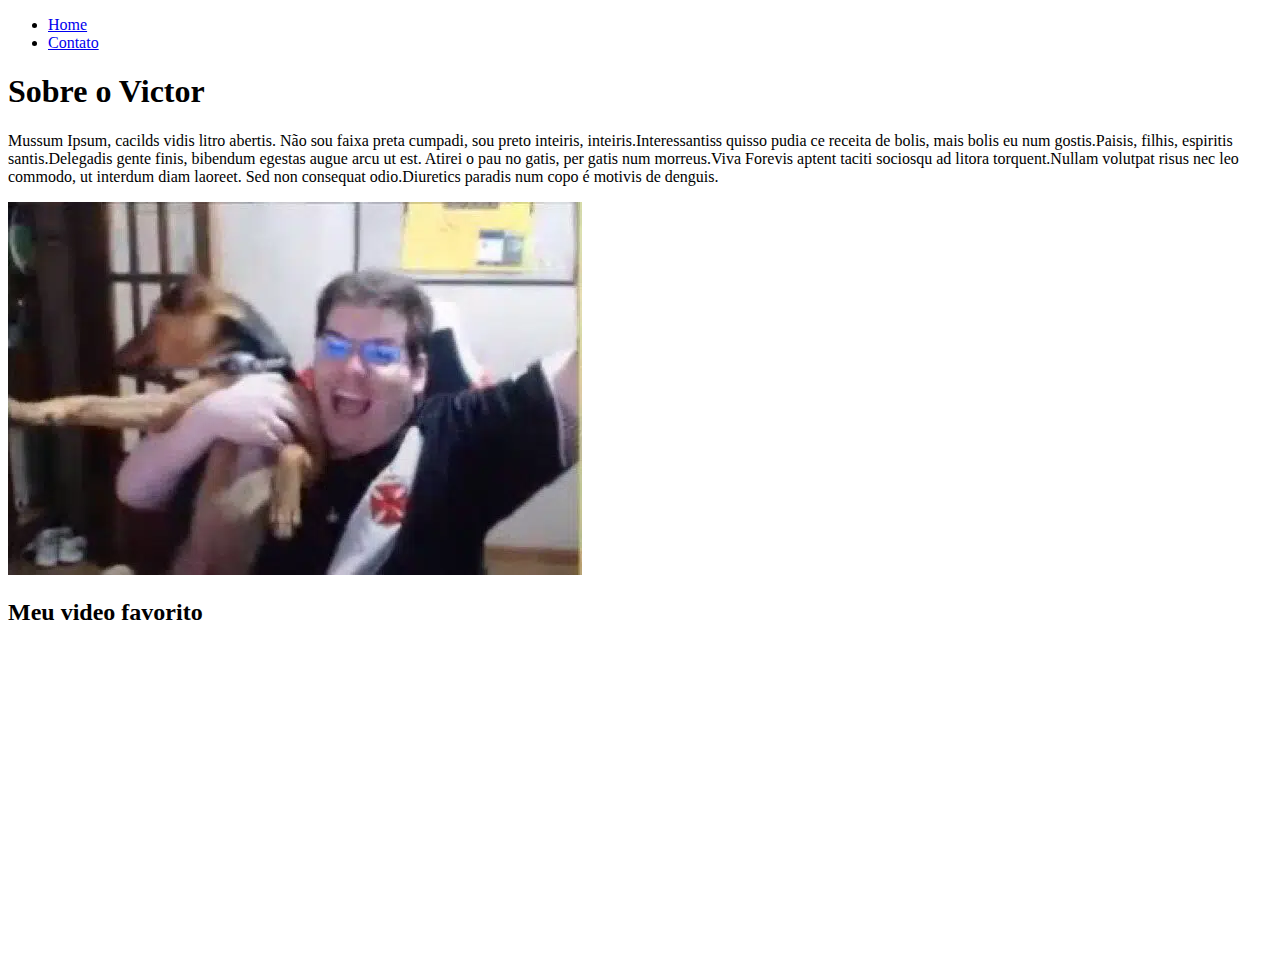
<file: Front/Fundamentos-Web/Exs/Ex00(video)/index.html>
<!DOCTYPE html>
<html lang="pt-br">
<head>
    <meta charset="UTF-8">
    <meta http-equiv="X-UA-Compatible" content="IE=edge">
    <meta name="viewport" content="width=device-width, initial-scale=1.0">
    <title>Home</title>
</head>
<body>

    <header>

        <nav>
            <ul>
                <li><a href="index.html">Home</a></li>

                <li><a href="contato.html">Contato</a></li>
            </ul>
        </nav>

    </header>

    <h1>Sobre o Victor</h1>


    <p>Mussum Ipsum, cacilds vidis litro abertis. Não sou faixa preta cumpadi, sou preto inteiris, inteiris.Interessantiss quisso pudia ce receita de bolis, mais bolis eu num gostis.Paisis, filhis, espiritis santis.Delegadis gente finis, bibendum egestas augue arcu ut est.

    Atirei o pau no gatis, per gatis num morreus.Viva Forevis aptent taciti sociosqu ad litora torquent.Nullam volutpat risus nec leo commodo, ut interdum diam laoreet. Sed non consequat odio.Diuretics paradis num copo é motivis de denguis.</p>

    <img src="img/caze2.webp" alt="casemiro e seu cachorrinho">

    <h2>Meu video favorito</h2>

    <iframe width="560" height="315" src="https://www.youtube.com/embed/jlGFcB8aEsc" title="YouTube video player" frameborder="0" allow="accelerometer; autoplay; clipboard-write; encrypted-media; gyroscope; picture-in-picture" allowfullscreen></iframe>
</body>
</html>
</file>
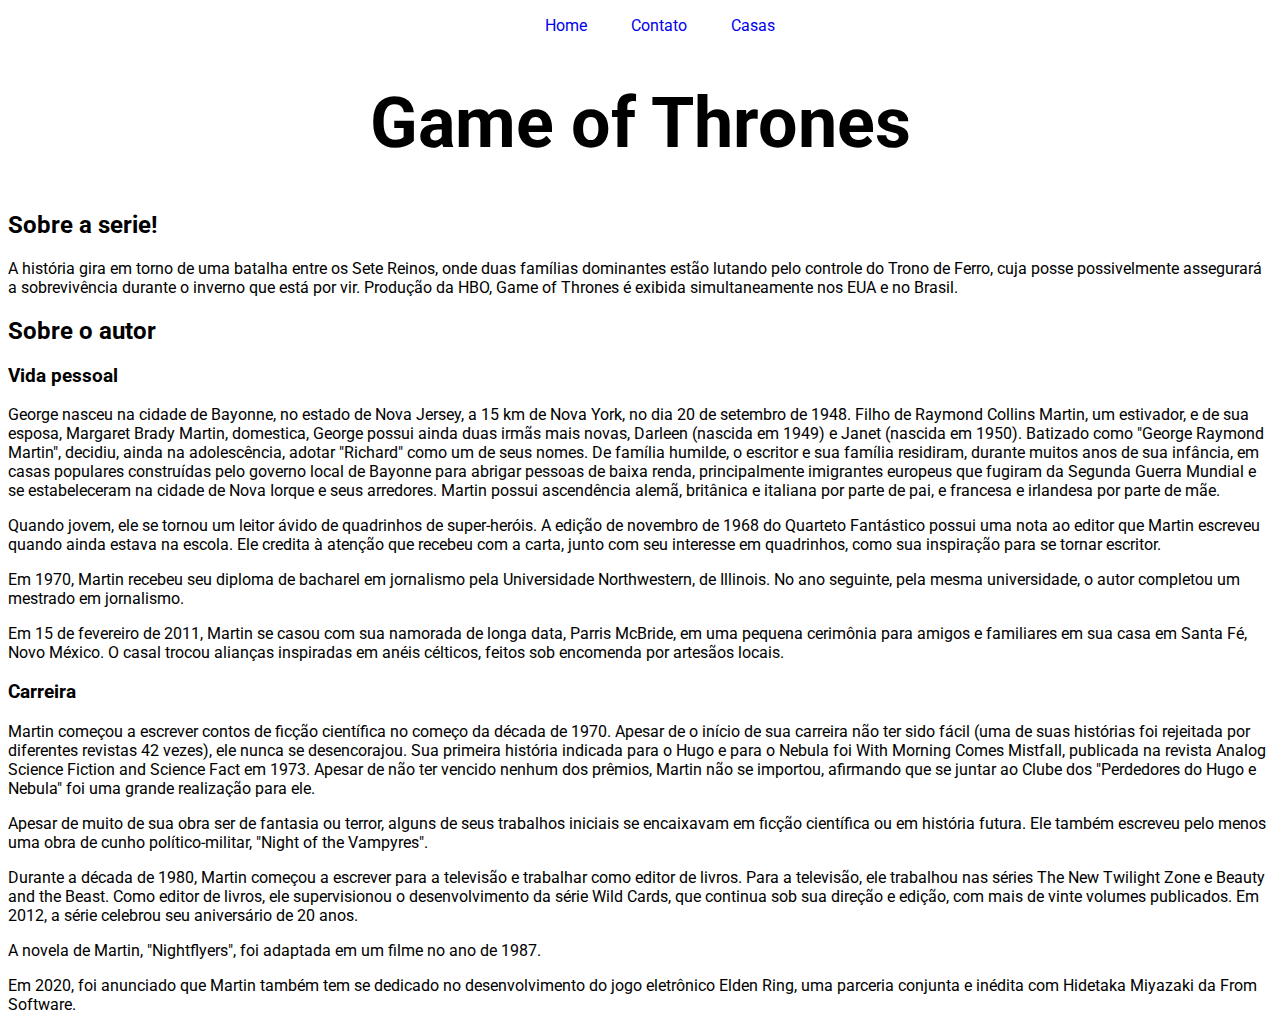
<file: Front/Fundamentos-Web/Exs/Ex01/index.html>
<!DOCTYPE html>
<html lang="pt-br">

<head>
    <meta charset="UTF-8">
    <meta http-equiv="X-UA-Compatible" content="IE=edge">
    <meta name="viewport" content="width=device-width, initial-scale=1.0">
    <link rel="stylesheet" href="style.css">
    <title>Home</title>
</head>

<body>
    <header>
        <ul id="menu">
            <li><a href="index.html">Home</a></li>
            <li><a href="contato.html">Contato</a></li>
            <li><a href="casas.html">Casas</a></li>
        </ul>
    </header>

    <main>
        
        <div class="container">
            <h1 id="titulo">Game of Thrones</h1>
            <h2>Sobre a serie!</h2>
            <div>
                <p>
                    A história gira em torno de uma batalha entre os Sete Reinos, onde duas famílias dominantes estão lutando
                    pelo controle do Trono de Ferro, cuja posse possivelmente assegurará a sobrevivência durante o inverno que
                    está por vir. Produção da HBO, Game of Thrones é exibida simultaneamente nos EUA e no Brasil.</p>
                
            </div>
            
            
            <!--------------------------------------------------------------------->
            
                <h2>Sobre o autor</h2>
                <p>
                    <h3>Vida pessoal</h3>
                </p>
                <div>
                    <p>
                        George nasceu na cidade de Bayonne, no estado de Nova Jersey, a 15 km de Nova York, no dia 20 de setembro de 1948. Filho de Raymond Collins Martin, um estivador, e de sua esposa, Margaret Brady Martin, domestica, George possui ainda duas irmãs mais novas, Darleen (nascida em 1949) e Janet (nascida em 1950). Batizado como "George Raymond Martin", decidiu, ainda na adolescência, adotar "Richard" como um de seus nomes. De família humilde, o escritor e sua família residiram, durante muitos anos de sua infância, em casas populares construídas pelo governo local de Bayonne para abrigar pessoas de baixa renda, principalmente imigrantes europeus que fugiram da Segunda Guerra Mundial e se estabeleceram na cidade de Nova Iorque e seus arredores. Martin possui ascendência alemã, britânica e italiana por parte de pai, e francesa e irlandesa por parte de mãe.
                    </p>
                </div>
                <div>
                    <p>
                        Quando jovem, ele se tornou um leitor ávido de quadrinhos de super-heróis. A edição de novembro de 1968 do Quarteto Fantástico possui uma nota ao editor que Martin escreveu quando ainda estava na escola. Ele credita à atenção que recebeu com a carta, junto com seu interesse em quadrinhos, como sua inspiração para se tornar escritor.
                    </p>
                </div>
            
                <div>
                    <p>
                        Em 1970, Martin recebeu seu diploma de bacharel em jornalismo pela Universidade Northwestern, de Illinois. No ano seguinte, pela mesma universidade, o autor completou um mestrado em jornalismo.
                    </p>
                </div>
                <div>
                    <p>
                        Em 15 de fevereiro de 2011, Martin se casou com sua namorada de longa data, Parris McBride, em uma pequena cerimônia para amigos e familiares em sua casa em Santa Fé, Novo México. O casal trocou alianças inspiradas em anéis célticos, feitos sob encomenda por artesãos locais.
                    </p>
                </div>
            <!--------------------------------------------------------------------->
                <h3>Carreira</h3>
            
                <div>
                    <p>
                        Martin começou a escrever contos de ficção científica no começo da década de 1970. Apesar de o início de sua carreira não ter sido fácil (uma de suas histórias foi rejeitada por diferentes revistas 42 vezes), ele nunca se desencorajou. Sua primeira história indicada para o Hugo e para o Nebula foi With Morning Comes Mistfall, publicada na revista Analog Science Fiction and Science Fact em 1973. Apesar de não ter vencido nenhum dos prêmios, Martin não se importou, afirmando que se juntar ao Clube dos "Perdedores do Hugo e Nebula" foi uma grande realização para ele.
                    </p>
                
               
                    <p>
                        Apesar de muito de sua obra ser de fantasia ou terror, alguns de seus trabalhos iniciais se encaixavam em ficção científica ou em história futura. Ele também escreveu pelo menos uma obra de cunho político-militar, "Night of the Vampyres".
                    </p>
                
            
                
                    <p>
                        Durante a década de 1980, Martin começou a escrever para a televisão e trabalhar como editor de livros. Para a televisão, ele trabalhou nas séries The New Twilight Zone e Beauty and the Beast. Como editor de livros, ele supervisionou o desenvolvimento da série Wild Cards, que continua sob sua direção e edição, com mais de vinte volumes publicados. Em 2012, a série celebrou seu aniversário de 20 anos.
                    </p>
                
            
               
                    <p>
                        A novela de Martin, "Nightflyers", foi adaptada em um filme no ano de 1987.
                    </p>
                
               
                    <p>
                        Em 2020, foi anunciado que Martin também tem se dedicado no desenvolvimento do jogo eletrônico Elden Ring, uma parceria conjunta e inédita com Hidetaka Miyazaki da From Software.
                    </p>
                </div>
        </div>
    </main>

</body>

</html>
</file>
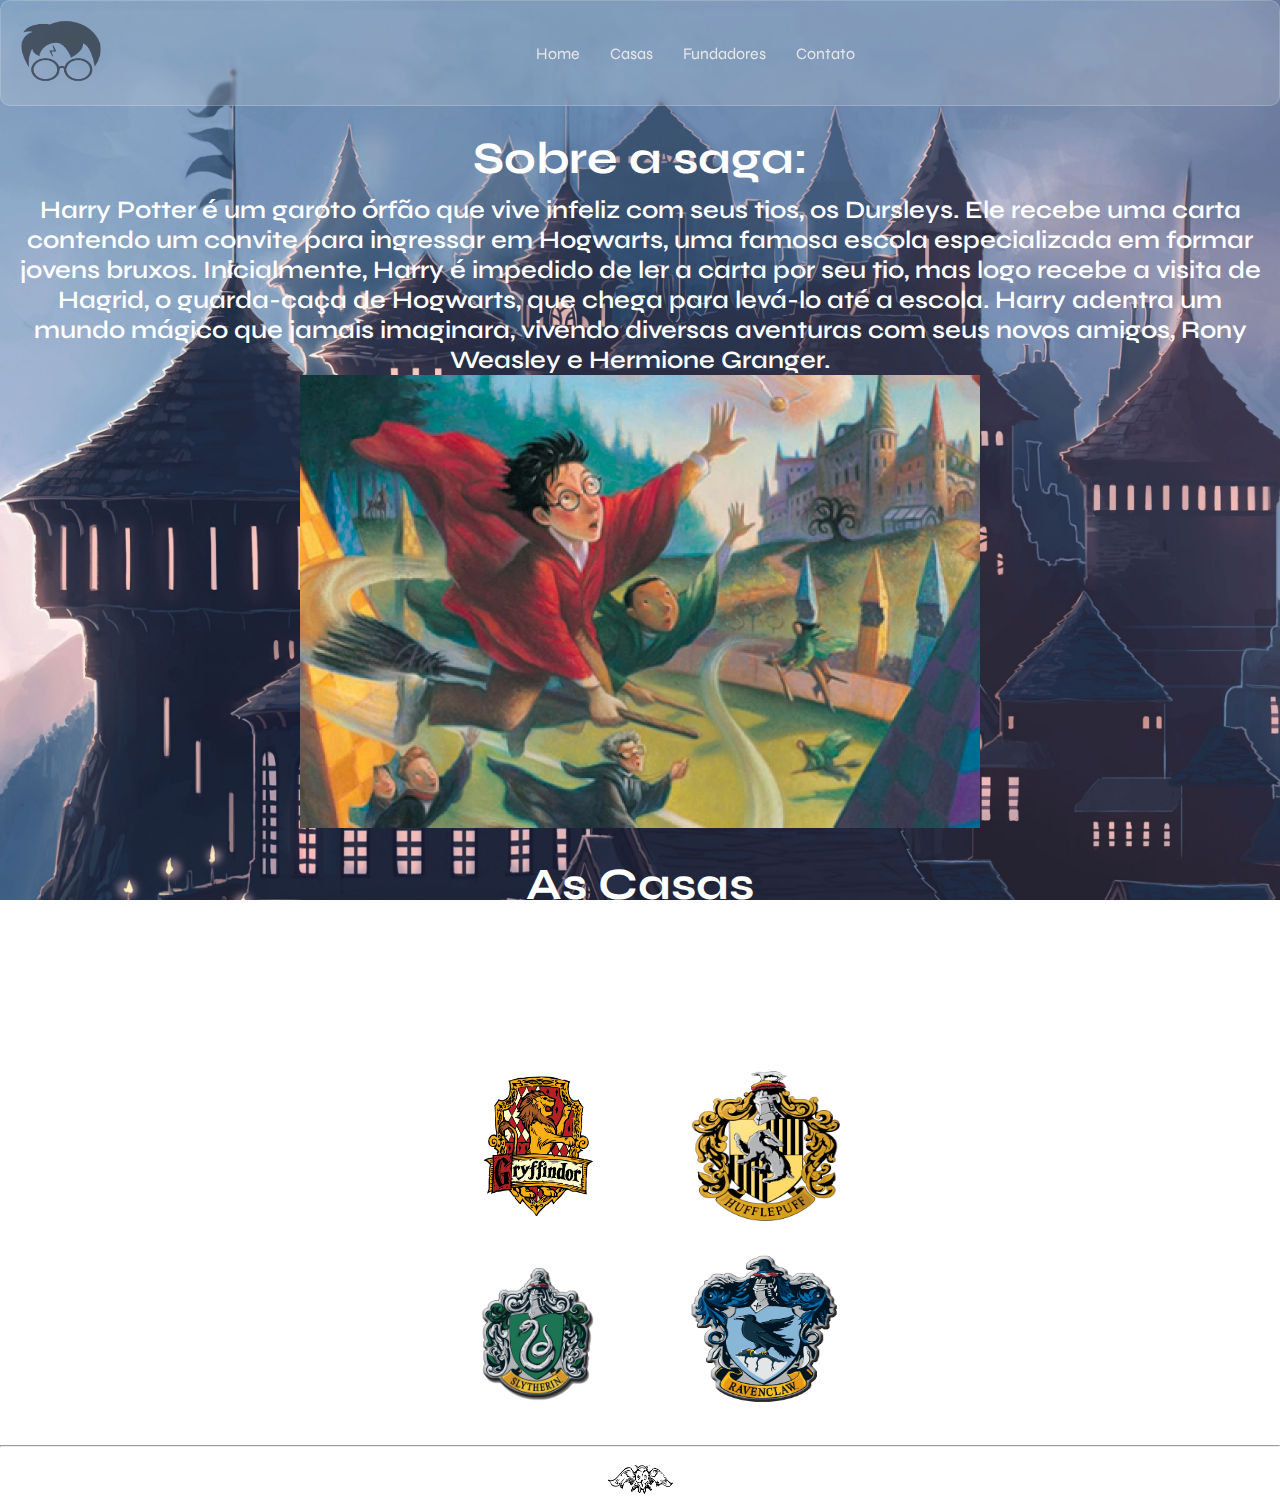
<file: Front/Fundamentos-Web/Exs/Ex02/index.html>
<!DOCTYPE html>
<html lang="pt-br">
<head>
    <meta charset="UTF-8">
    <meta http-equiv="X-UA-Compatible" content="IE=edge">
    <meta name="viewport" content="width=device-width, initial-scale=1.0">
    <link rel="stylesheet" href="assets/style.css">
    <title>Home!</title>
</head>
<body>
    <header>
        <div>
            <img src="assets/img/logos/harry.png" alt="Simbolo reliquias da morte" id="img-logo">
        </div>
        <nav>
            <ul>
                <li><a href="index.html" id="home">Home</a></li>
                <li><a href="casas.html" id="casas">Casas</a></li>
                <li><a href="fundadores.html" id="fundadores">Fundadores</a></li>
                <li><a href="contato.html" id="contatos">Contato</a></li>
            </ul>
        </nav>
    </header>
    <main>
        <div class="container">
            <h1 class="h1-title">Sobre a saga:</h1>
            
            <div class="text-div">
                <p>
                    Harry Potter é um garoto órfão que vive infeliz com seus tios, os Dursleys.
                    Ele recebe uma carta contendo um convite para ingressar em Hogwarts, uma famosa escola especializada em formar jovens bruxos.
                    Inicialmente, Harry é impedido de ler a carta por seu tio, mas logo recebe a visita de Hagrid, o guarda-caça de Hogwarts,
                    que chega para levá-lo até a escola. Harry adentra um mundo mágico que jamais imaginara,
                    vivendo diversas aventuras com seus novos amigos, Rony Weasley e Hermione Granger.
                </p>
            </div>

            <div class="img-text">
                <img src="assets/img/ilustracao01.png" alt="ilustração harry Potter">
            </div>

            <h1 class="h1-title">As Casas</h1>

            <div class="text-div">
                <p>
                    Grifinória, Sonserina, Corvinal e Lufa-Lufa! Quando os quatro fundadores de Escola de Magia e Bruxaria de Hogwarts
                    decidiram criar a escola, lá em 990 d.C.,
                    eles optaram por selecionar os alunos para suas casas (turmas) de acordo com as características que mais admiravam e que
                    desejavam nutrir em seus estudantes.
                    Desde então, a Escola manteve as turmas que já guardam muita história, integrantes famosos e alguns segredos.
                </p>
            </div>

            <div class="container-casas">
                <div class="casas1">
                    <ul>
                        <li>
                            <a href="grifinória.html"><img src="assets/img/logos/Gryffindor-Logo.png" alt="Logo casa de Grifinória" id="grif-img"></a>
                
                            <p>Casa de Grifinória</p>
                        </li>
                        <ul>
                            <li>
                                <a href="sonserina.html"><img src="assets/img/logos/slytherin.png" alt="Logo casa de Sonserina"></a>
                
                                <p>Casa de Sonserina</p>
                            </li>
                    </ul>
                </div>
                <div class="casas2">
                    <ul>
                        <li>
                            <a href="lufalufa.html"><img src="assets/img/logos/lufalufa.png" alt="Logo casa de Lufa-Lufa"></a>
                
                            <p>Casa de Lufa-Lufa</p>
                        </li>
                        <ul>
                            <li>
                                <a href="corvinal.html"><img src="assets/img/logos/ravenclaw.png" alt="Logo casa de Corvinal"></a>
                
                                <p>Casa de Corvinal</p>
                            </li>
                    </ul>
                </div>
            </div>
        </div>
    </main>
    <hr>
    <footer>
        <div class="ft-img">
            <img src="assets/img/logos/coruja.png" alt="">
        </div>
    </footer>
</body>
</html>
</file>
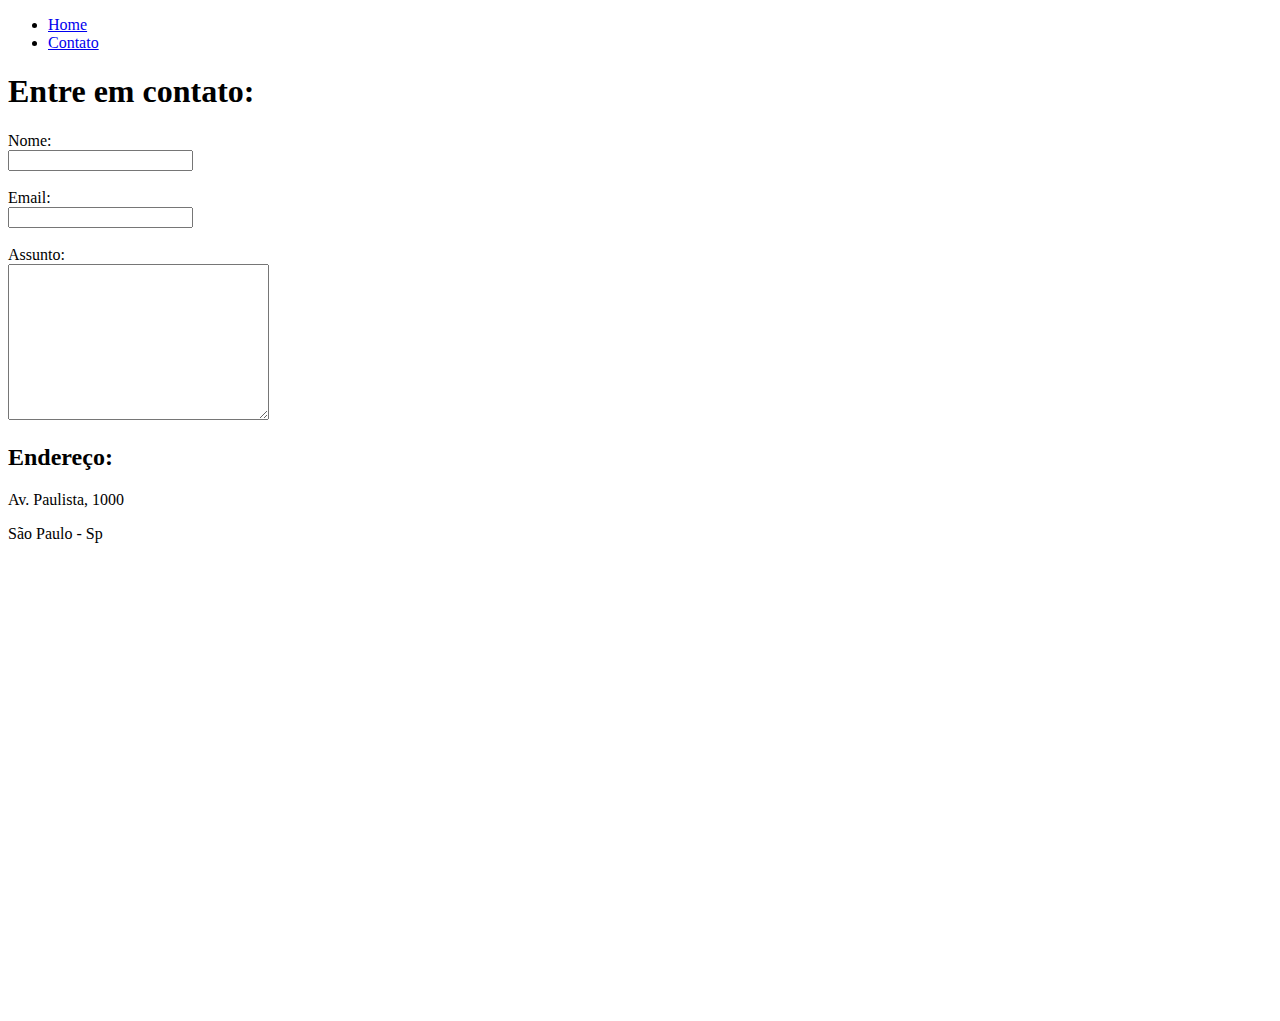
<file: Front/Fundamentos-Web/Exs/Ex00(video)/contato.html>
<!DOCTYPE html>
<html lang="pt-br">

<head>
    <meta charset="UTF-8">
    <meta http-equiv="X-UA-Compatible" content="IE=edge">
    <meta name="viewport" content="width=device-width, initial-scale=1.0">
    <title>Contato</title>
</head>

<body>

    <header>

        <nav>
            <ul>
                <li><a href="index.html">Home</a></li>

                <li><a href="contato.html">Contato</a></li>
            </ul>
        </nav>
        <main>

            <h1>Entre em contato:</h1>
            <form>
                <label for="nome">Nome:</label><br>
                <input type="text" id="nome">
                
                <br>
                <br>

                <label for="email">Email:</label><br>
                <input type="email" id="email">
                
                <br>
                <br>

                <label for="assunto">Assunto:</label><br>
                <textarea name="assunto" id="assunto" cols="30" rows="10"></textarea>
            </form>

            <h2>Endereço:</h2>

            <p>Av. Paulista, 1000</p>
            <p>São Paulo - Sp</p>

            <iframe src="https://www.google.com/maps/embed?pb=!1m18!1m12!1m3!1d3657.0980322469036!2d-46.654126285022166!3d-23.56492238468107!2m3!1f0!2f0!3f0!3m2!1i1024!2i768!4f13.1!3m3!1m2!1s0x94ce5994f2e15a7d%3A0xdeb92126793e5e90!2sAv.%20Paulista%2C%201000%20-%20Bela%20Vista%2C%20S%C3%A3o%20Paulo%20-%20SP%2C%2001310-100!5e0!3m2!1spt-BR!2sbr!4v1647452159085!5m2!1spt-BR!2sbr" width="600" height="450" style="border:0;" allowfullscreen="" loading="lazy"></iframe>
        </main>
    </header>
</file>
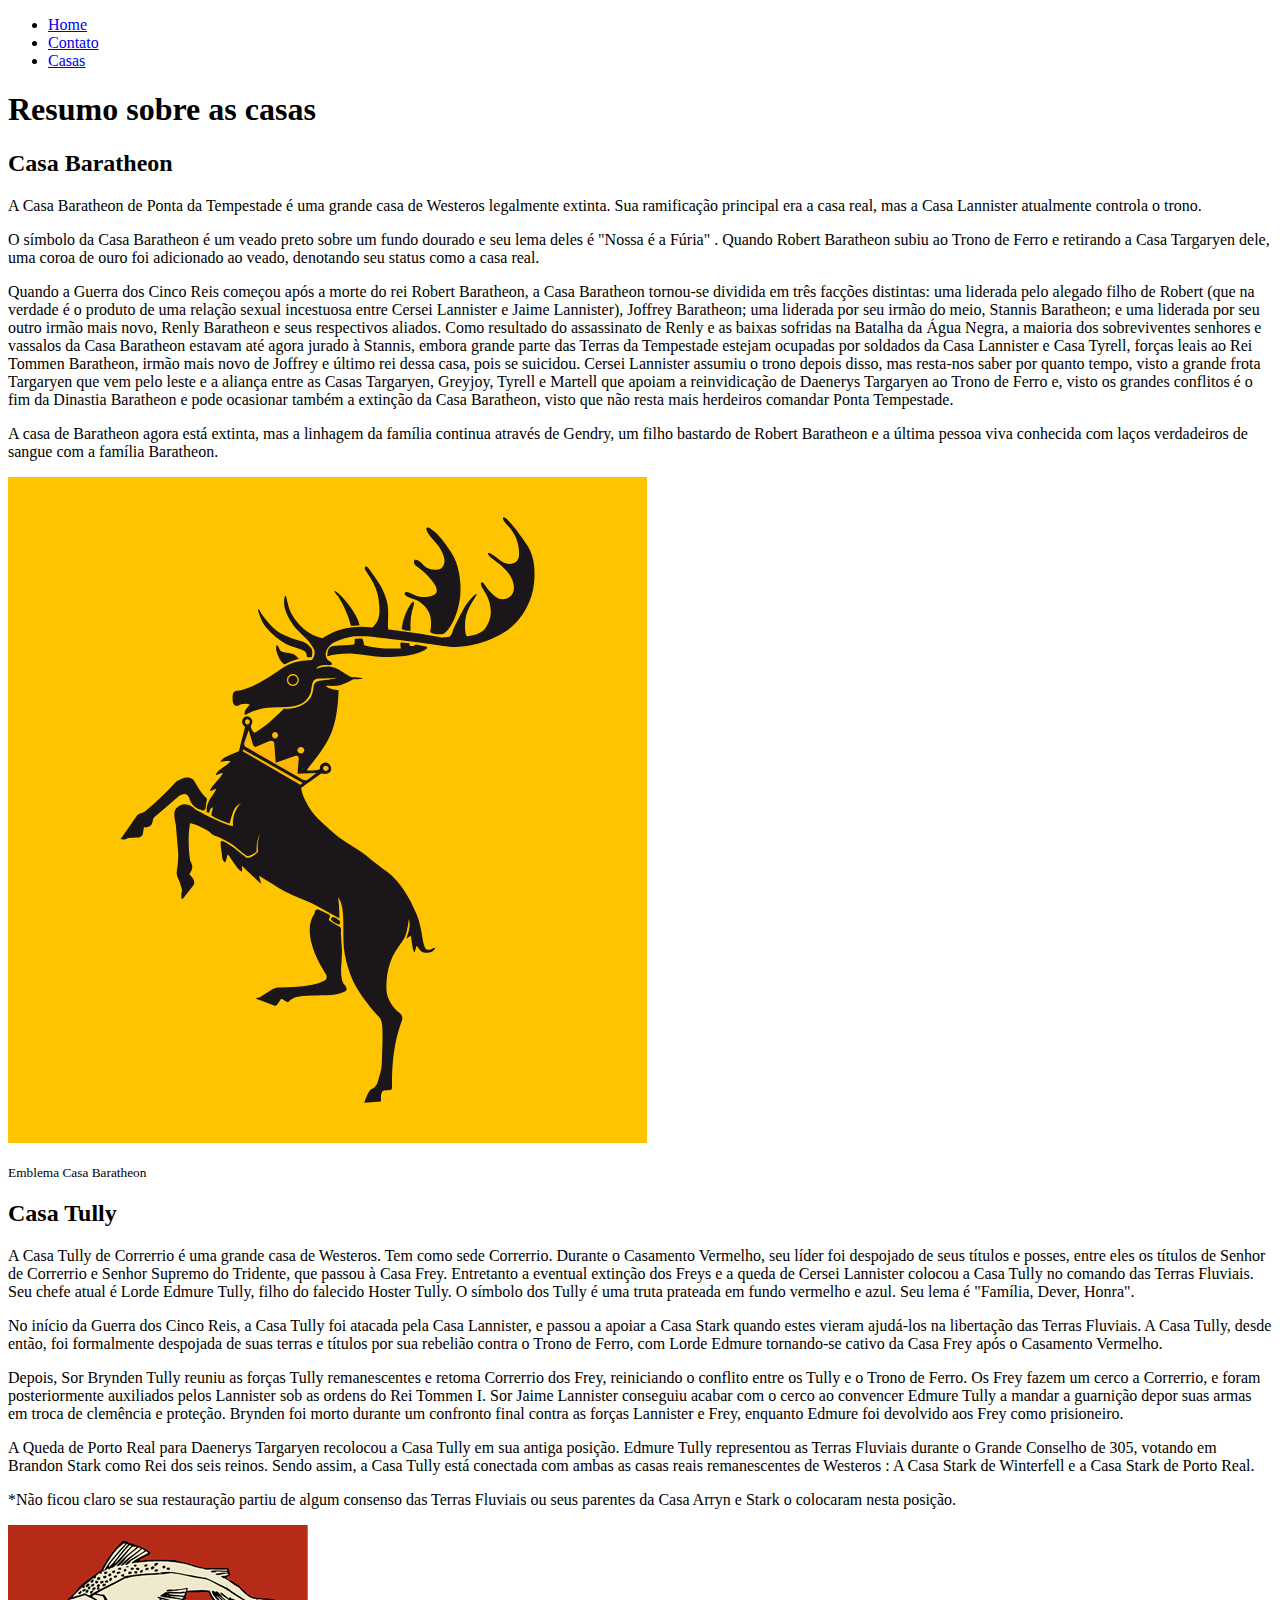
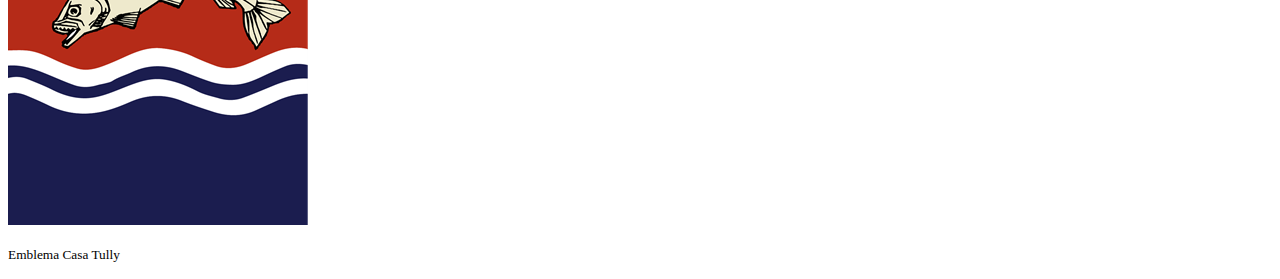
<file: Front/Fundamentos-Web/Exs/Ex01/casas.html>
<!DOCTYPE html>
<html lang="pt-br">
<head>
    <meta charset="UTF-8">
    <meta http-equiv="X-UA-Compatible" content="IE=edge">
    <meta name="viewport" content="width=device-width, initial-scale=1.0">
    <title>Casas</title>
</head>
<body>
    
    <header>
        <ul>
            <li><a href="index.html">Home</a></li>
            <li><a href="contato.html">Contato</a></li>
            <li><a href="casas.html">Casas</a></li>
        </ul>
    </header>

    <main>

        <h1>Resumo sobre as casas</h1>

        <h2>Casa Baratheon</h2>

        <p>
            A Casa Baratheon de Ponta da Tempestade é uma grande casa de Westeros legalmente extinta. Sua ramificação principal era a casa real, mas a Casa Lannister atualmente controla o trono.
        </p>

        <p>
            O símbolo da Casa Baratheon é um veado preto sobre um fundo dourado e seu lema deles é "Nossa é a Fúria" . Quando Robert Baratheon subiu ao Trono de Ferro e retirando a Casa Targaryen dele, uma coroa de ouro foi adicionado ao veado, denotando seu status como a casa real.
        </p>  
            
            
        <p>
            Quando a Guerra dos Cinco Reis começou após a morte do rei Robert Baratheon, a Casa Baratheon tornou-se dividida em três facções distintas: uma liderada pelo alegado filho de Robert (que na verdade é o produto de uma relação sexual incestuosa entre Cersei Lannister e Jaime Lannister), Joffrey Baratheon; uma liderada por seu irmão do meio, Stannis Baratheon; e uma liderada por seu outro irmão mais novo, Renly Baratheon e seus respectivos aliados. Como resultado do assassinato de Renly e as baixas sofridas na Batalha da Água Negra, a maioria dos sobreviventes senhores e vassalos da Casa Baratheon estavam até agora jurado à Stannis, embora grande parte das Terras da Tempestade estejam ocupadas por soldados da Casa Lannister e Casa Tyrell, forças leais ao Rei Tommen Baratheon, irmão mais novo de Joffrey e último rei dessa casa, pois se suicidou. Cersei Lannister assumiu o trono depois disso, mas resta-nos saber por quanto tempo, visto a grande frota Targaryen que vem pelo leste e a aliança entre as Casas Targaryen, Greyjoy, Tyrell e Martell que apoiam a reinvidicação de Daenerys Targaryen ao Trono de Ferro e, visto os grandes conflitos é o fim da Dinastia Baratheon e pode ocasionar também a extinção da Casa Baratheon, visto que não resta mais herdeiros comandar Ponta Tempestade.
        </p>  
            
        <p>
            A casa de Baratheon agora está extinta, mas a linhagem da família continua através de Gendry, um filho bastardo de Robert Baratheon e a última pessoa viva conhecida com laços verdadeiros de sangue com a família Baratheon.
        </p>

        <img src="assets/img/Casa Baratheon.svg" alt="Casa Baratheon">
        <p><small>Emblema Casa Baratheon</small></p>


        <h2>Casa Tully</h2>

        <p>
            A Casa Tully de Correrrio é uma grande casa de Westeros. Tem como sede Correrrio. Durante o Casamento Vermelho, seu líder foi despojado de seus títulos e posses, entre eles os títulos de Senhor de Correrrio e Senhor Supremo do Tridente, que passou à Casa Frey. Entretanto a eventual extinção dos Freys e a queda de Cersei Lannister colocou a Casa Tully no comando das Terras Fluviais. Seu chefe atual é Lorde Edmure Tully, filho do falecido Hoster Tully. O símbolo dos Tully é uma truta prateada em fundo vermelho e azul. Seu lema é "Família, Dever, Honra".
        </p>

        <p>    
            No início da Guerra dos Cinco Reis, a Casa Tully foi atacada pela Casa Lannister, e passou a apoiar a Casa Stark quando estes vieram ajudá-los na libertação das Terras Fluviais. A Casa Tully, desde então, foi formalmente despojada de suas terras e títulos por sua rebelião contra o Trono de Ferro, com Lorde Edmure tornando-se cativo da Casa Frey após o Casamento Vermelho.
        </p>


        <p>
            Depois, Sor Brynden Tully reuniu as forças Tully remanescentes e retoma Correrrio dos Frey, reiniciando o conflito entre os Tully e o Trono de Ferro. Os Frey fazem um cerco a Correrrio, e foram posteriormente auxiliados pelos Lannister sob as ordens do Rei Tommen I. Sor Jaime Lannister conseguiu acabar com o cerco ao convencer Edmure Tully a mandar a guarnição depor suas armas em troca de clemência e proteção. Brynden foi morto durante um confronto final contra as forças Lannister e Frey, enquanto Edmure foi devolvido aos Frey como prisioneiro.
        </p>

        <p>
            A Queda de Porto Real para Daenerys Targaryen recolocou a Casa Tully em sua antiga posição. Edmure Tully representou as Terras Fluviais durante o Grande Conselho de 305, votando em Brandon Stark como Rei dos seis reinos. Sendo assim, a Casa Tully está conectada com ambas as casas reais remanescentes de Westeros : A Casa Stark de Winterfell e a Casa Stark de Porto Real.
        </p>

        <p>
            *Não ficou claro se sua restauração partiu de algum consenso das Terras Fluviais ou seus parentes da Casa Arryn e Stark o colocaram nesta posição.
        </p>

        <img src="assets/img/Casa Tully.png" alt="Casa Tully">
        <p><small>Emblema Casa Tully</small></p>
    </main>


</body>
</html>
</file>
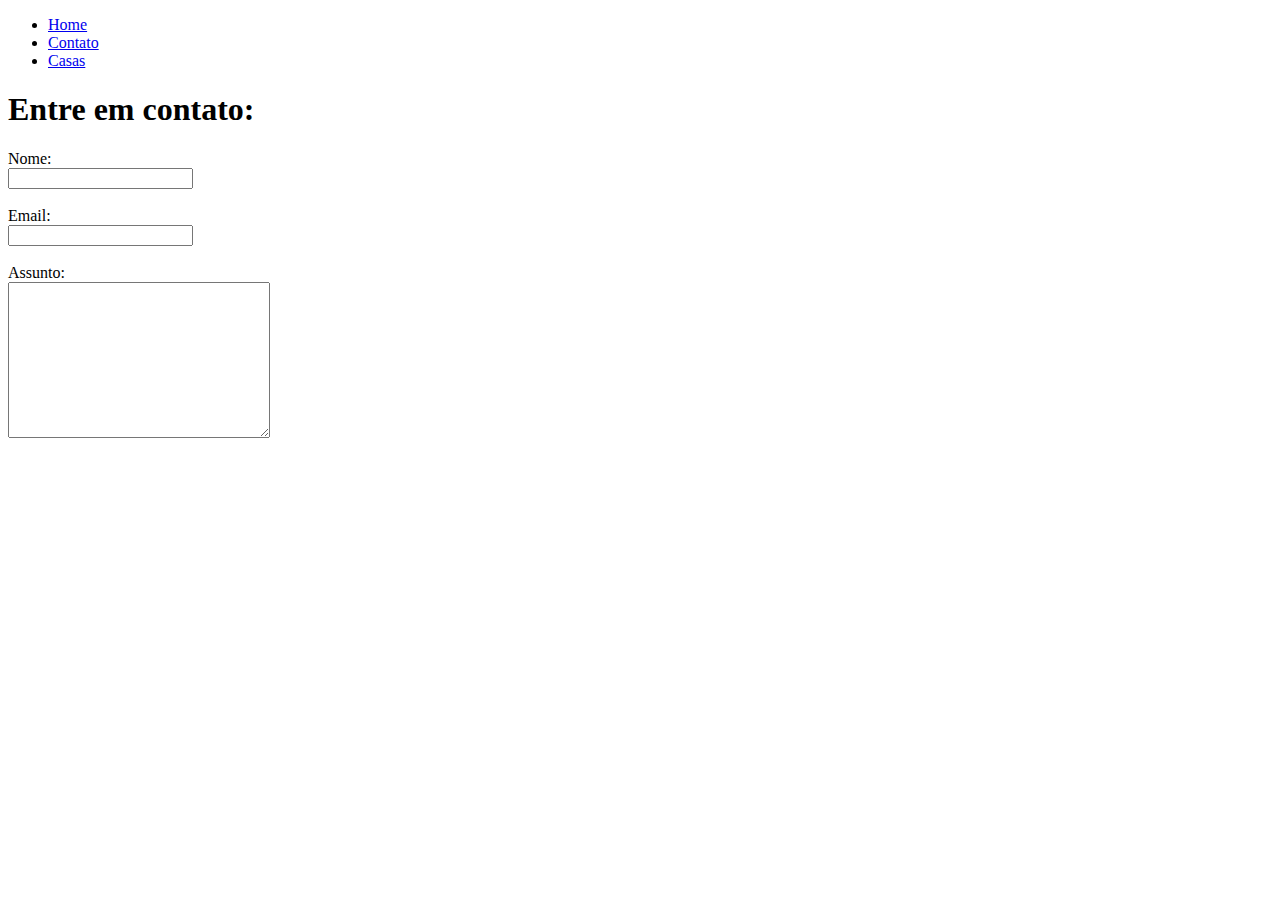
<file: Front/Fundamentos-Web/Exs/Ex01/contato.html>
<!DOCTYPE html>
<html lang="pt-br">
<head>
    <meta charset="UTF-8">
    <meta http-equiv="X-UA-Compatible" content="IE=edge">
    <meta name="viewport" content="width=device-width, initial-scale=1.0">
    <title>Contato</title>
</head>
<body>
    
    <header>
        <ul>
            <li><a href="index.html">Home</a></li>
            <li><a href="contato.html">Contato</a></li>
            <li><a href="casas.html">Casas</a></li>
        </ul>
    </header>

    <main>
        <h1>Entre em contato:</h1>
            <form>
                <label for="nome">Nome:</label><br>
                <input type="text" id="nome">
                
                <br>
                <br>

                <label for="email">Email:</label><br>
                <input type="email" id="email">
                
                <br>
                <br>

                <label for="assunto">Assunto:</label><br>
                <textarea name="assunto" id="assunto" cols="30" rows="10"></textarea>
            </form>
    </main>
</body>
</html>
</file>
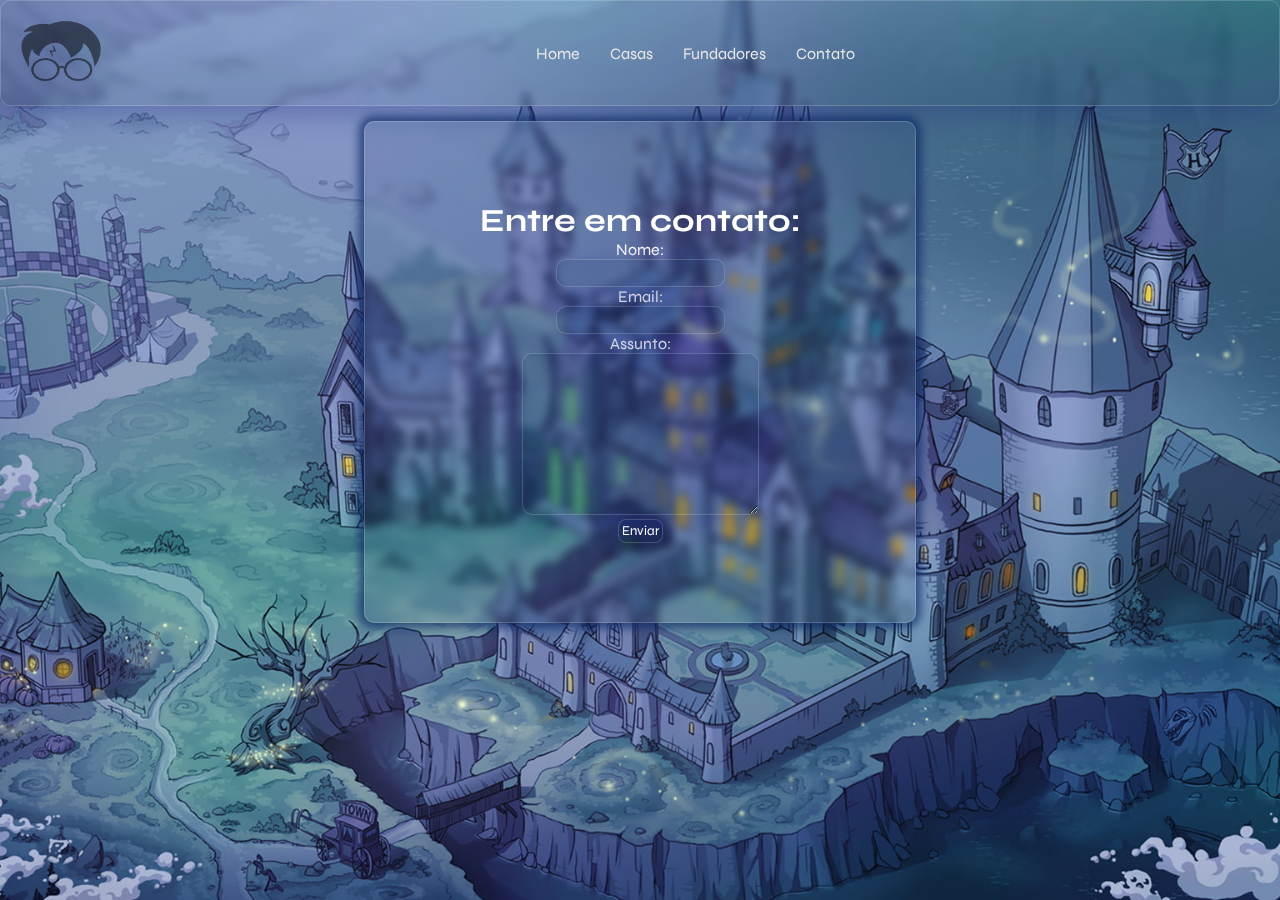
<file: Front/Fundamentos-Web/Exs/Ex02/contato.html>
<!DOCTYPE html>
<html lang="pt-br">
<head>
    <meta charset="UTF-8">
    <meta http-equiv="X-UA-Compatible" content="IE=edge">
    <meta name="viewport" content="width=device-width, initial-scale=1.0">
    <link rel="stylesheet" href="assets/style-contato.css">
    <title>Contato!</title>
</head>
<body>

    <header>
        <div>
            <img src="assets/img/logos/harry.png" alt="Simbolo reliquias da morte" id="img-logo">
        </div>
        <nav>
            <ul>
                <li><a href="index.html" id="home">Home</a></li>
                <li><a href="casas.html" id="casas">Casas</a></li>
                <li><a href="fundadores.html" id="fundadores">Fundadores</a></li>
                <li><a href="contato.html" id="contatos">Contato</a></li>
            </ul>
        </nav>
    </header>
    <main>
        <div class="form-container">
            <h1>Entre em contato:</h1>
                    <form>
                        <label for="nome">Nome:</label><br>
                        <input type="text" id="nome" onkeyup="validarNome()" value="">
                        <div id="txtNome"></div>
            
                        
                        
                        <label for="email">Email:</label><br>
                        <input type="email" id="email" onkeyup="validarEmail()" value="">
                        <div id="txtEmail"></div>

                        
                        
                        <label for="assunto">Assunto:</label><br>
                        <textarea name="assunto" id="assunto" cols="30" rows="10" onkeyup="validarAssunto()"></textarea>
                        <div id="txtAssunto"></div>
                        
                        <p><button class="btn" onclick="enviar()" value="enviar" type="submit">Enviar</button></p>

                    </form>
        </div>
    </main>

    <footer>

    </footer>

    <script src="assets/Js/script.js">

    </script>

</body>
</html>
</file>
<file: Front/Fundamentos-Web/Exs/Ex01/style.css>
@import url('https://fonts.googleapis.com/css2?family=Roboto&display=swap');

*{
    font-family: 'Roboto', sans-serif;
    text-decoration: none;
}

header {
    text-align: center;
}

#menu li {
    display: inline;
    padding: 20px;
    text-align: center;
}

#menu ul li a  {
   color: black;
}

a:visited{
    color: black;
}

#titulo {
    text-align: center;
    font-size: 70px;
}

container{
    display: flex;
}
</file>
<file: Front/Fundamentos-Web/Exs/Ex02/assets/style.css>
@import url('https://fonts.googleapis.com/css2?family=Syne&display=swap');


/* ===== Scrollbar CSS ===== */
  * {
    scrollbar-width: auto;
    scrollbar-color: #7591ff #f5f5f550;
  }

  *::-webkit-scrollbar {
    width: 16px;
  }

  *::-webkit-scrollbar-track {
    background: #f5f5f552;
  }

  *::-webkit-scrollbar-thumb {
    background-color: #7591ff;
    border-radius: 10px;
    border: 3px outset #ffffff;
  }




*{
    font-family: 'Syne', sans-serif;
    margin: 0;
    padding: 0;
    text-decoration: none;
    list-style: none;
}

body{
    color: white;
    background-image: url(img/fundo03.jpg);
    background-position: center;
    background-repeat: no-repeat;
    background-size: cover;
    background-attachment: fixed;
    scroll-behavior: smooth;
}

header{

    display: flex;
    border-radius: 0px 0px 50px 50px / 0px 0px 30px 30px;


    background: rgba(231, 231, 231, 0.178);
    backdrop-filter: blur( 1.5px );
    -webkit-backdrop-filter: blur( 2.5px );
    border-radius: 10px;
    border: 1px solid rgba( 255, 255, 255, 0.18 );
    
}

header nav ul li{
    display: flex;
    padding: 15px;
    
}

header nav ul{
    display: flex;
    flex-direction: row;
}

header nav {
    display: flex;
    align-items: center;
    margin: auto;
}


header nav ul li a{
    color: rgb(231, 231, 231);
}

/*header nav ul li a:hover{
    text-decoration: underline rgba(235, 207, 247, 0.856) 2px;
}*/

#img-logo{
    height: 100px;
    width: 100px;
    padding-left: 10px;
    opacity: 0.5;
}

.container{
   text-align: center;
}

.casas1 img{
    height: 150px;
    width: 150px;
}

#grif-img{
    height: 150px;
    width: 250px;
}

.casas2 img{
    height: 150px;
    width: 150px;
}


.h1-title{
    font-size: 45px;
    padding-top: 25px;
    padding-bottom: 10px;
    text-align: center;
}

.text-div p{
    text-align: center;
    padding-left: 10px;
    padding-right: 10px;
    font-size: 25px;
    font-weight: 600;
}

.casas1, .casas2 p{
    font-size: 25px;
}



#home:hover{
    color: #ae0001;
    transition: 0.4s;
  }
  
  #casas:hover{
    color: #082664;
    transition: 0.4s;
  }
  
  #fundadores:hover{
    color: #E9AC2D;
    transition: 0.4s;
  }
  
  #contatos:hover{
    color: #1a472a;
    transition: 0.4s;
  }

/*------------------------------------*/



.container-casas{
    display: flex;
    flex-direction: row;
   justify-content: center;
}


.container-casas > .casas1 {
    display: inline-block;
   justify-content: center;
}

.container-casas > .casas1 > li {
    flex-direction: row;
   
}


/*--------------------------------------------------*/

.ft-img{
    display: flex;
    justify-content: center;
    align-items: center;
}

.ft-img img{
    width: 65px;
    height: 65px;
    
}
</file>
<file: Front/Fundamentos-Web/Exs/Ex02/assets/style-contato.css>
@import url('https://fonts.googleapis.com/css2?family=Syne&display=swap');


/* ===== Scrollbar CSS ===== */
  * {
    scrollbar-width: auto;
    scrollbar-color: #7591ff #f5f5f550;
  }

  *::-webkit-scrollbar {
    width: 16px;
  }

  *::-webkit-scrollbar-track {
    background: #f5f5f552;
  }

  *::-webkit-scrollbar-thumb {
    background-color: #7591ff;
    border-radius: 10px;
    border: 3px outset #ffffff;
  }

/*------------------------------------------------------------*/


*{
    font-family: 'Syne', sans-serif;
    margin: 0;
    padding: 0;
    text-decoration: none;
}

body{
    color: white;
    background-image: url(img/hog-noite.jpg);
    background-position: center;
    background-repeat: no-repeat;
    background-size: cover;
    background-attachment: fixed;
}

/*------------------------------------------------------------*/

header{

    display: flex;
    border-radius: 0px 0px 50px 50px / 0px 0px 30px 30px;

    background: rgba( 8, 38, 100, 0.1 );
    box-shadow: 0 8px 32px 0 rgba( 31, 38, 135, 0.37 );
    backdrop-filter: blur( 4.5px );
    -webkit-backdrop-filter: blur( 4.5px );
    border-radius: 10px;
    border: 1px solid rgba( 255, 255, 255, 0.18 );
    
}

header nav ul li{
    display: flex;
    padding: 15px;
    
}

header nav ul{
    display: flex;
    flex-direction: row;
}

header nav {
    display: flex;
    align-items: center;
    margin: auto;
}


header nav ul li a{
    color: rgb(231, 231, 231);
}

#img-logo{
  height: 100px;
  width: 100px;
  padding-left: 10px;
  opacity: 0.5;
}

/*------------------------------------------------------------*/

#home:hover{
  color: #ae0001;
  transition: 0.4s;
}

#casas:hover{
  color: #082664;
  transition: 0.4s;
}

#fundadores:hover{
  color: #E9AC2D;
  transition: 0.4s;
}

#contatos:hover{
  color: #1a472a;
  transition: 0.4s;
}



/*------------------------------------------------------------*/

main{
  padding: 15px;
}


.container{
   text-align: center;
}

.form-container{
  /*background-color: #082664;*/
  width: 550px;
  height: 500px;
  text-align: center;
  align-items: center;
  align-self: center;
  align-content: center;
  margin: auto;

  border-radius: 45px;

  background: rgba( 8, 38, 100, 0.1 );
  box-shadow: 0 8px 32px 0 rgba( 31, 38, 135, 0.37 );
  backdrop-filter: blur( 4.5px );
  -webkit-backdrop-filter: blur( 4.5px );
  border-radius: 10px;
  border: 1px solid rgba( 255, 255, 255, 0.18 );
  
  -webkit-box-shadow: 0px 0px 10px 1px rgba(8,38,100,0.71); 
  box-shadow: 0px 0px 10px 5px rgba(8,38,100,0.71);

}



form input{
  padding: 5px;
  

  background: rgba( 8, 38, 100, 0.1 );
  box-shadow: 0 8px 32px 0 rgba( 31, 38, 135, 0.37 );
  backdrop-filter: blur( 4.5px );
  -webkit-backdrop-filter: blur( 4.5px );
  border-radius: 10px;
  border: 1px solid rgba( 255, 255, 255, 0.18 );

  color: white;
}

form input:active{
  background-color: #08276467;
}


form input:focus{
  background-color: #0e31796c;
  border-color: #7998ffa6;
}

input:focus, textarea:focus {
  outline: none;
}

form textarea{
  background: rgba( 8, 38, 100, 0.1 );
  box-shadow: 0 8px 32px 0 rgba( 31, 38, 135, 0.37 );
  backdrop-filter: blur( 4.5px );
  -webkit-backdrop-filter: blur( 4.5px );
  border-radius: 10px;
  border: 1px solid rgba( 255, 255, 255, 0.18 );

  color: white;
}

form textarea:focus{
  background-color: #0e31796c;
  border-color: #003cffa6;
}

.btn{
  background: rgba( 8, 38, 100, 0.1 );
  box-shadow: 0 8px 32px 0 rgba( 31, 38, 135, 0.37 );
  backdrop-filter: blur( 4.5px );
  -webkit-backdrop-filter: blur( 4.5px );
  border-radius: 8px;
  border: 1px solid rgba( 255, 255, 255, 0.18 );

  padding: 3px;
  cursor: pointer;
  color: white;
}

.btn:hover{
  background-color: #003cff44;
}
</file>
